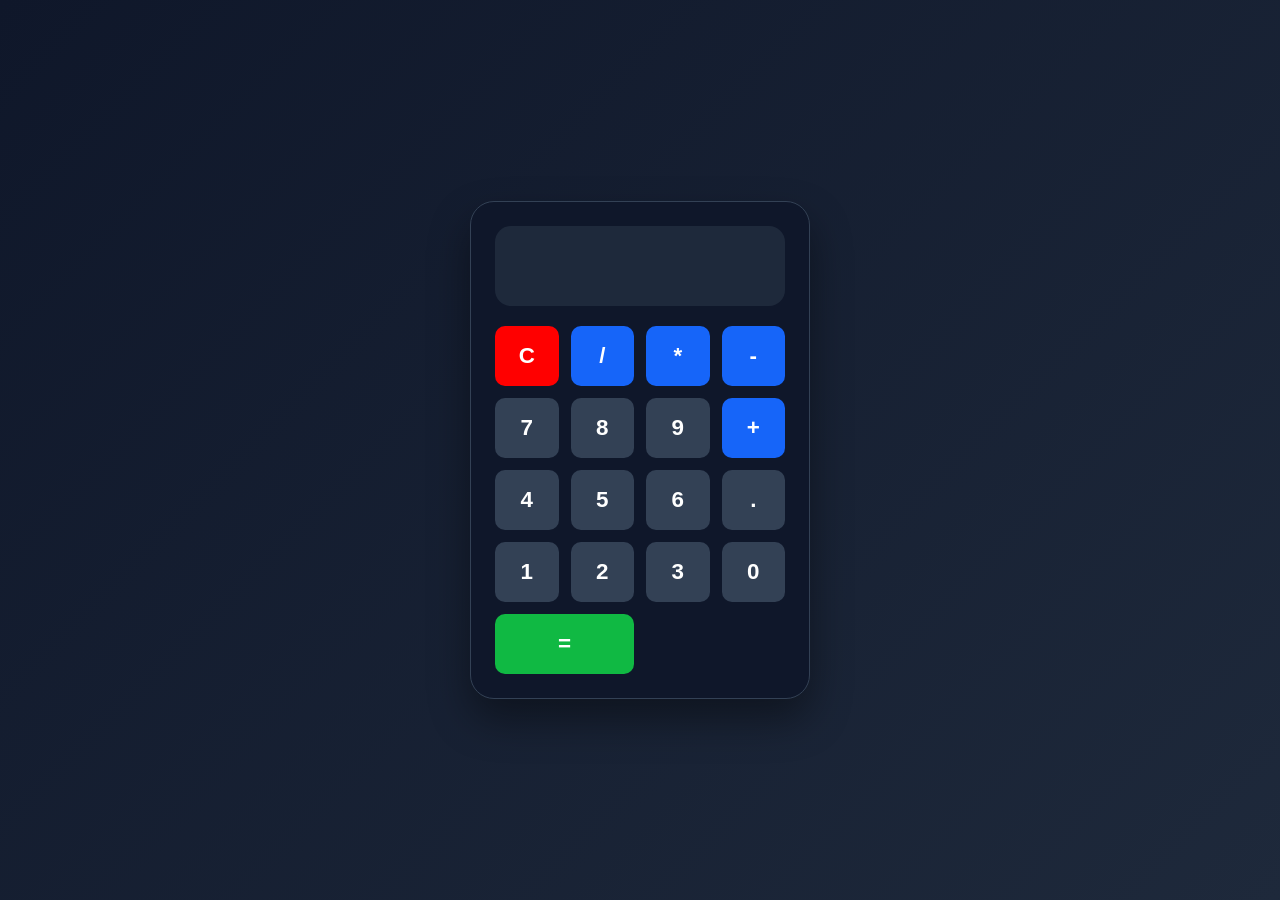
<file: questão-11/index.html>
<!DOCTYPE html>
<html lang="pt-br">
<head>
    <meta charset="UTF-8">
    <meta name="viewport" content="width=device-width, initial-scale=1.0">
    <title>Calculadora Simples</title>
    <link rel="stylesheet" href="style.css">
</head>
<body>

    <div class="calculator">
        <input type="text" class="display" id="display" readonly value="">

        <div class="buttons">
            <button class="clear" onclick="clearDisplay()">C</button>
            <button class="operator" onclick="appendToDisplay('/')">/</button>
            <button class="operator" onclick="appendToDisplay('*')">*</button>
            <button class="operator" onclick="appendToDisplay('-')">-</button>

            <button onclick="appendToDisplay('7')">7</button>
            <button onclick="appendToDisplay('8')">8</button>
            <button onclick="appendToDisplay('9')">9</button>
            <button class="operator" onclick="appendToDisplay('+')">+</button>

            <button onclick="appendToDisplay('4')">4</button>
            <button onclick="appendToDisplay('5')">5</button>
            <button onclick="appendToDisplay('6')">6</button>
            <button onclick="appendToDisplay('.')">.</button>

            <button onclick="appendToDisplay('1')">1</button>
            <button onclick="appendToDisplay('2')">2</button>
            <button onclick="appendToDisplay('3')">3</button>
            
            <button onclick="appendToDisplay('0')">0</button>
            <button class="equal" onclick="calculate()">=</button>
        </div>
    </div>

    <script src="script.js"></script>
</body>
</html>
</file>
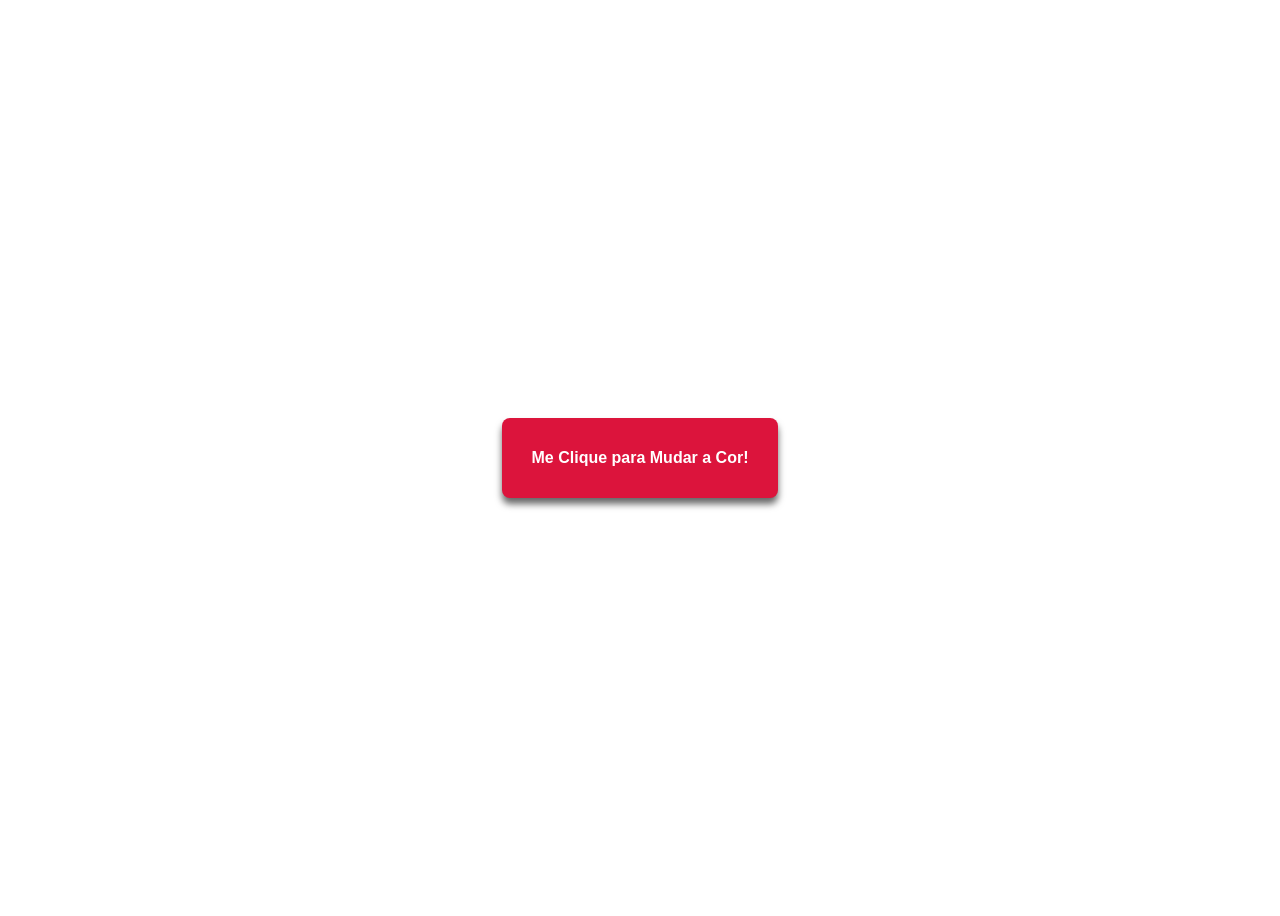
<file: questão-13/index.html>
<!DOCTYPE html>
<html lang="pt-br">
<head>
    <meta charset="UTF-8">
    <title>Troca Cor</title>
    <link rel="stylesheet" href="style.css">
</head>
<body>

    <button onclick="gerarCorAleatoria()"><p>Me Clique para Mudar a Cor!</p></button>

    <script src="script.js"></script>
</body>
</html>
</file>
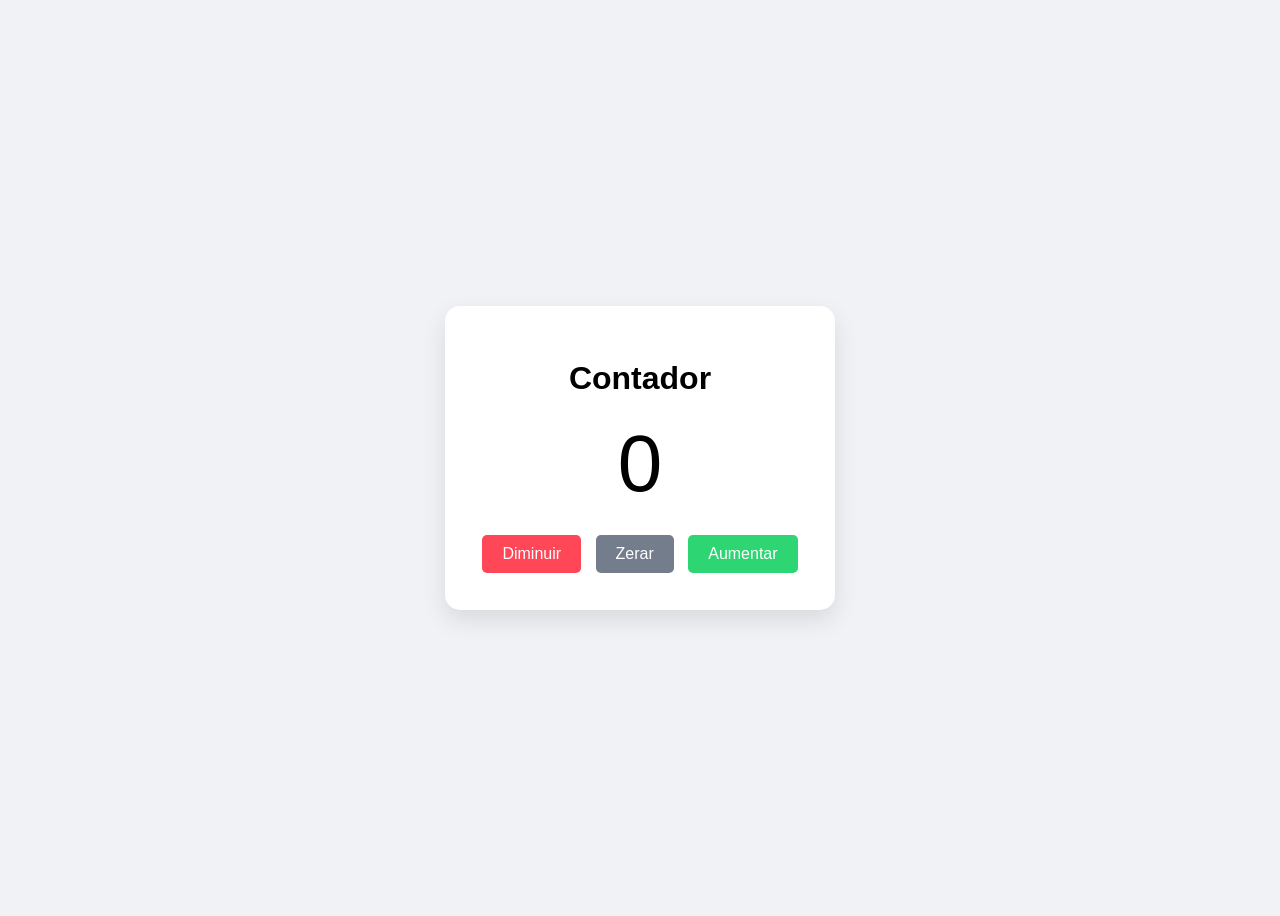
<file: questão-14/index.html>
<!DOCTYPE html>
<html lang="en">
<head>
    <meta charset="UTF-8">
    <meta name="viewport" content="width=device-width, initial-scale=1.0">
    <title>Document</title>
    <link rel="stylesheet" href="style.css">
</head>
<body>
    <div class="container">
        <h1>Contador</h1>
        <span id="display">0</span>
        <div class="botoes">
            <button class="btn-diminuir" onclick="subtrair()">Diminuir</button>
            <button class="btn-zerar" onclick="clearDisplay()">Zerar</button>
            <button class="btn-aumentar" onclick="somar()">Aumentar</button>
        </div>
        <script src="script.js"></script>
</body>
</html>
</file>
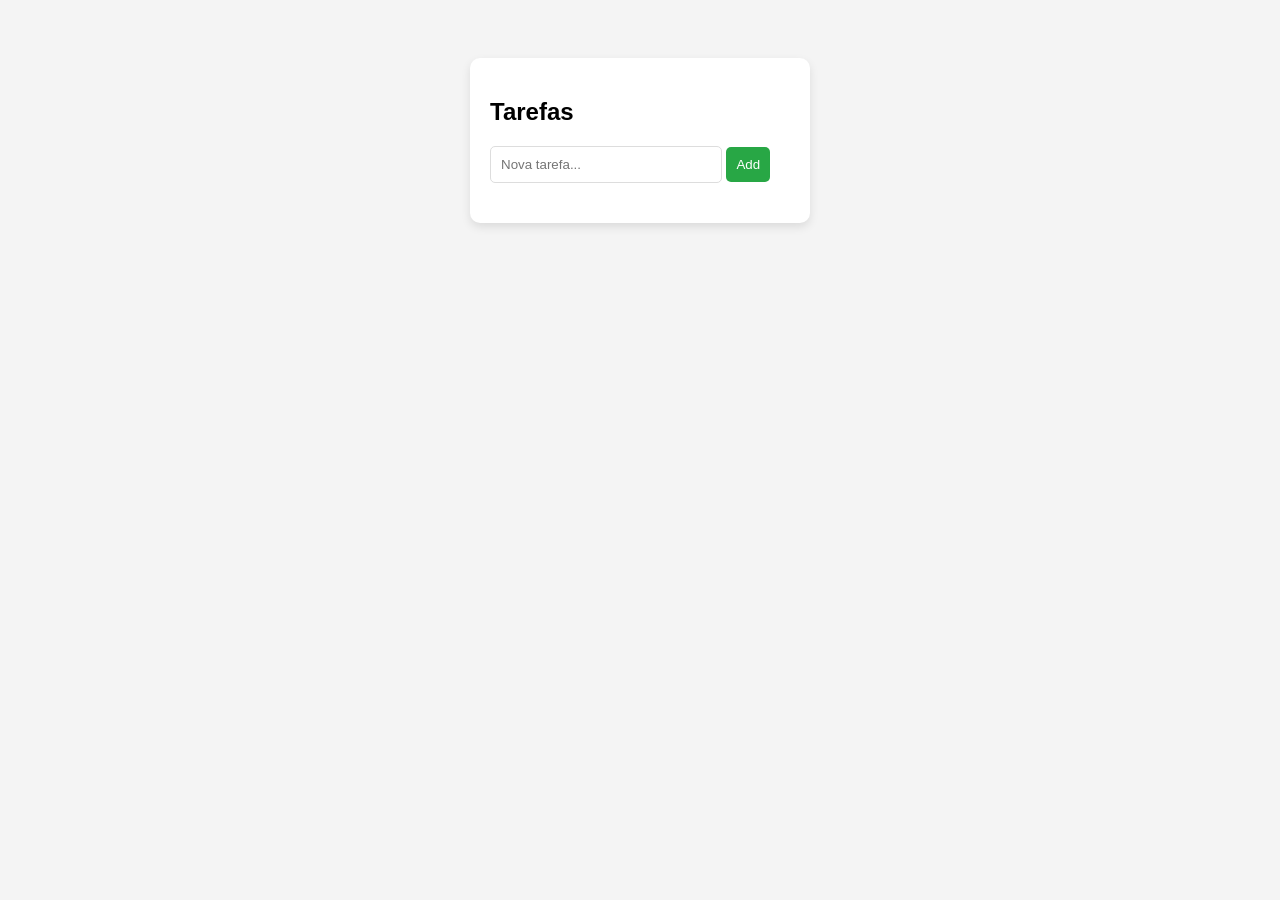
<file: questão-16/index.html>
<!DOCTYPE html>
<html lang="en">
<head>
    <meta charset="UTF-8">
    <meta name="viewport" content="width=device-width, initial-scale=1.0">
    <title>Tarefas</title>
    <link rel="stylesheet" href="style.css">
</head>
<body>
    <div class="container">
    <h2>Tarefas</h2>
    <input type="text" id="tarefaInput" placeholder="Nova tarefa...">
    <button onclick="adicionarTarefa()">Add</button>

    <ul id="listaTarefas">
        </ul>
</div>
</body>
</html>
</file>
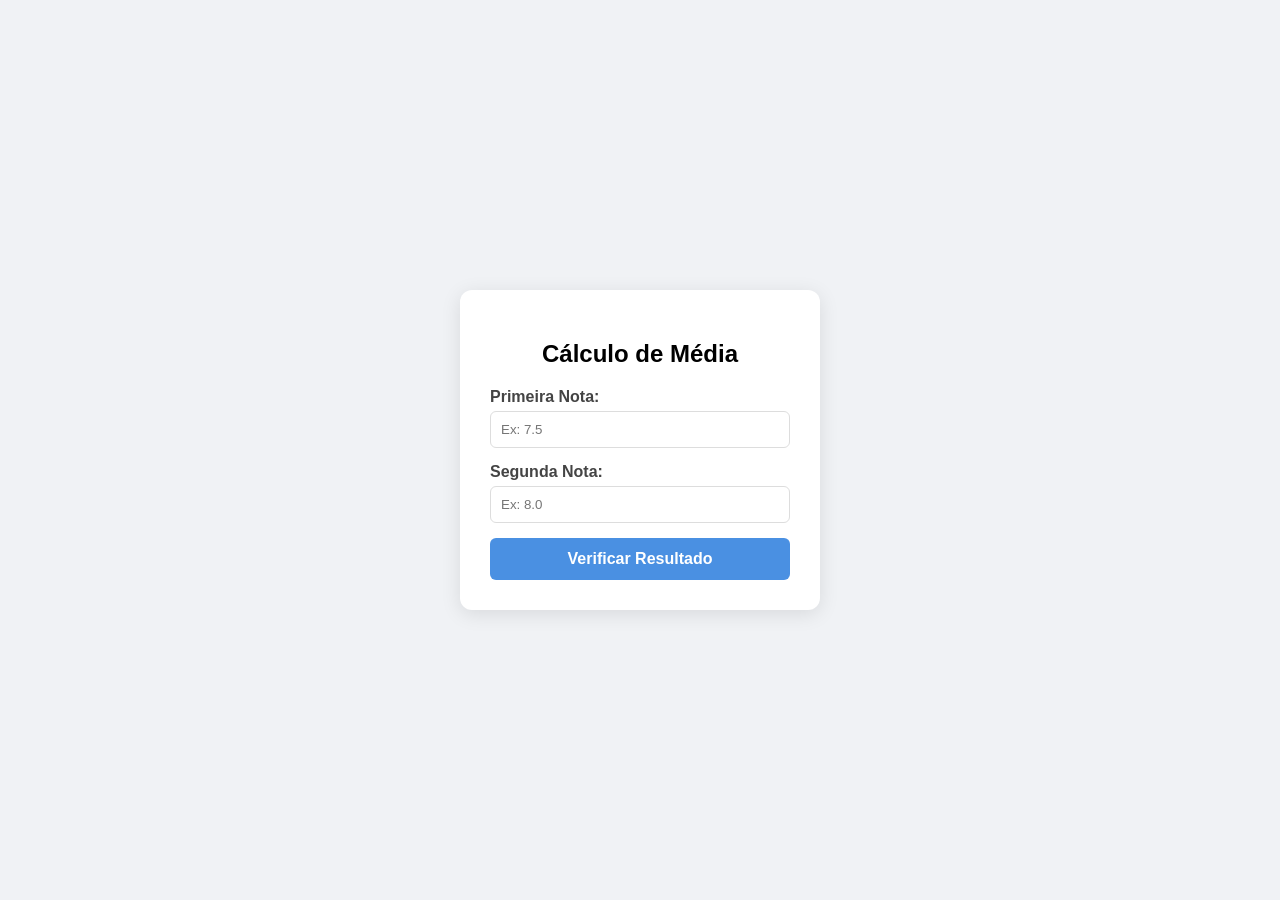
<file: questão-17/index.html>
<!DOCTYPE html>
<html lang="pt-br">
<head>
    <meta charset="UTF-8">
    <meta name="viewport" content="width=device-width, initial-scale=1.0">
    <title>Sistema de Notas</title>
    <link rel="stylesheet" href="style.css">
</head>
<body>

    <div class="card">
        <h2>Cálculo de Média</h2>
        
        <div class="input-group">
            <label for="nota1">Primeira Nota:</label>
            <input type="number" id="nota1" step="0.1" min="0" max="10" placeholder="Ex: 7.5">
        </div>

        <div class="input-group">
            <label for="nota2">Segunda Nota:</label>
            <input type="number" id="nota2" step="0.1" min="0" max="10" placeholder="Ex: 8.0">
        </div>

        <button onclick="calcularMedia()">Verificar Resultado</button>

        <div id="resultado" class="hidden">
            <p id="texto-media"></p>
            <p id="texto-status"></p>
        </div>
    </div>

    <script src="script.js"></script>
</body>
</html>
</file>
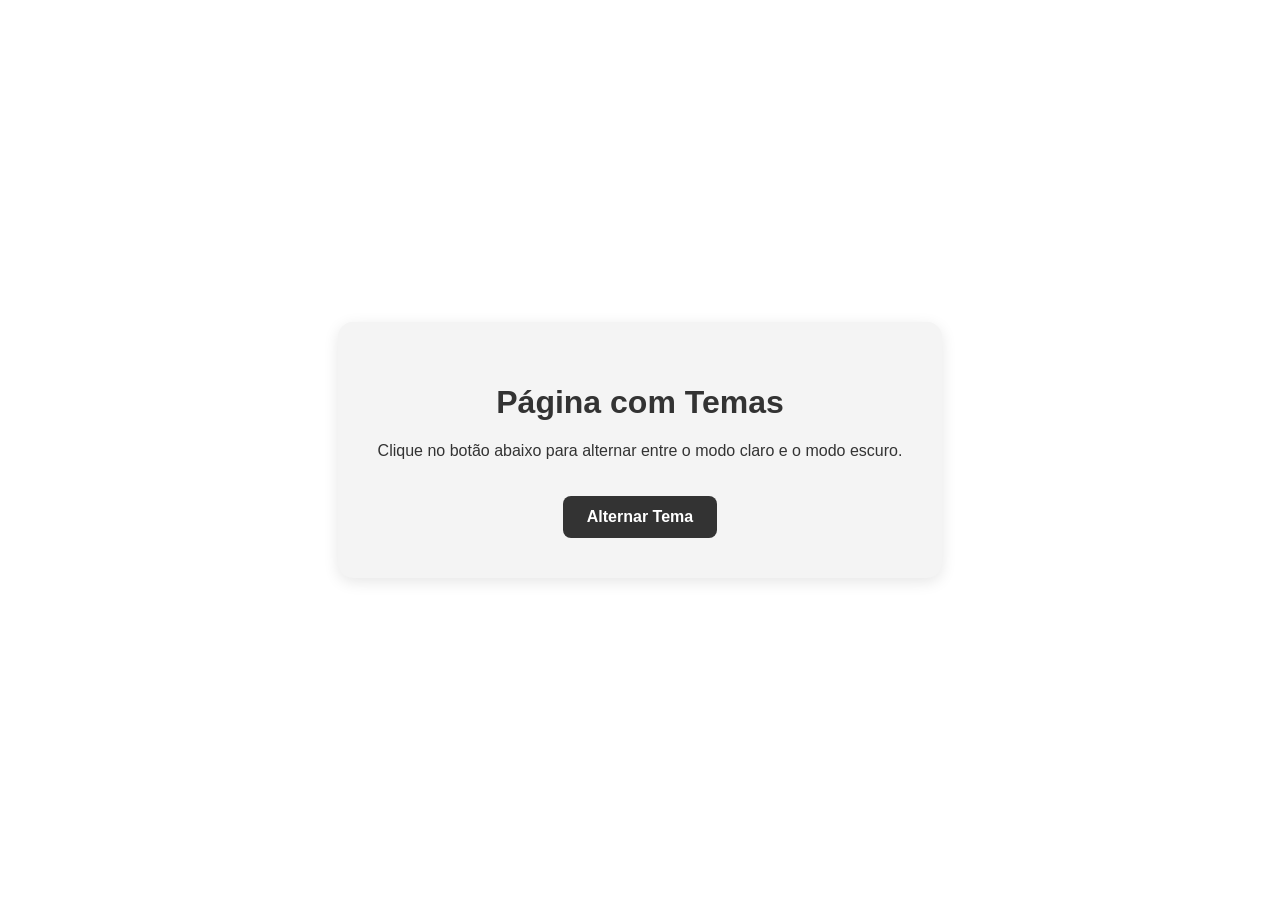
<file: questão-18/index.html>
<!DOCTYPE html>
<html lang="pt-br">
<head>
    <meta charset="UTF-8">
    <meta name="viewport" content="width=device-width, initial-scale=1.0">
    <title>Alternador de Tema</title>
    <link rel="stylesheet" href="style.css">
</head>
<body>

    <div class="container">
        <h1>Página com Temas</h1>
        <p>Clique no botão abaixo para alternar entre o modo claro e o modo escuro.</p>
        <button id="theme-toggle">Alternar Tema</button>
    </div>

    <script src="script.js"></script>
</body>
</html>
</file>
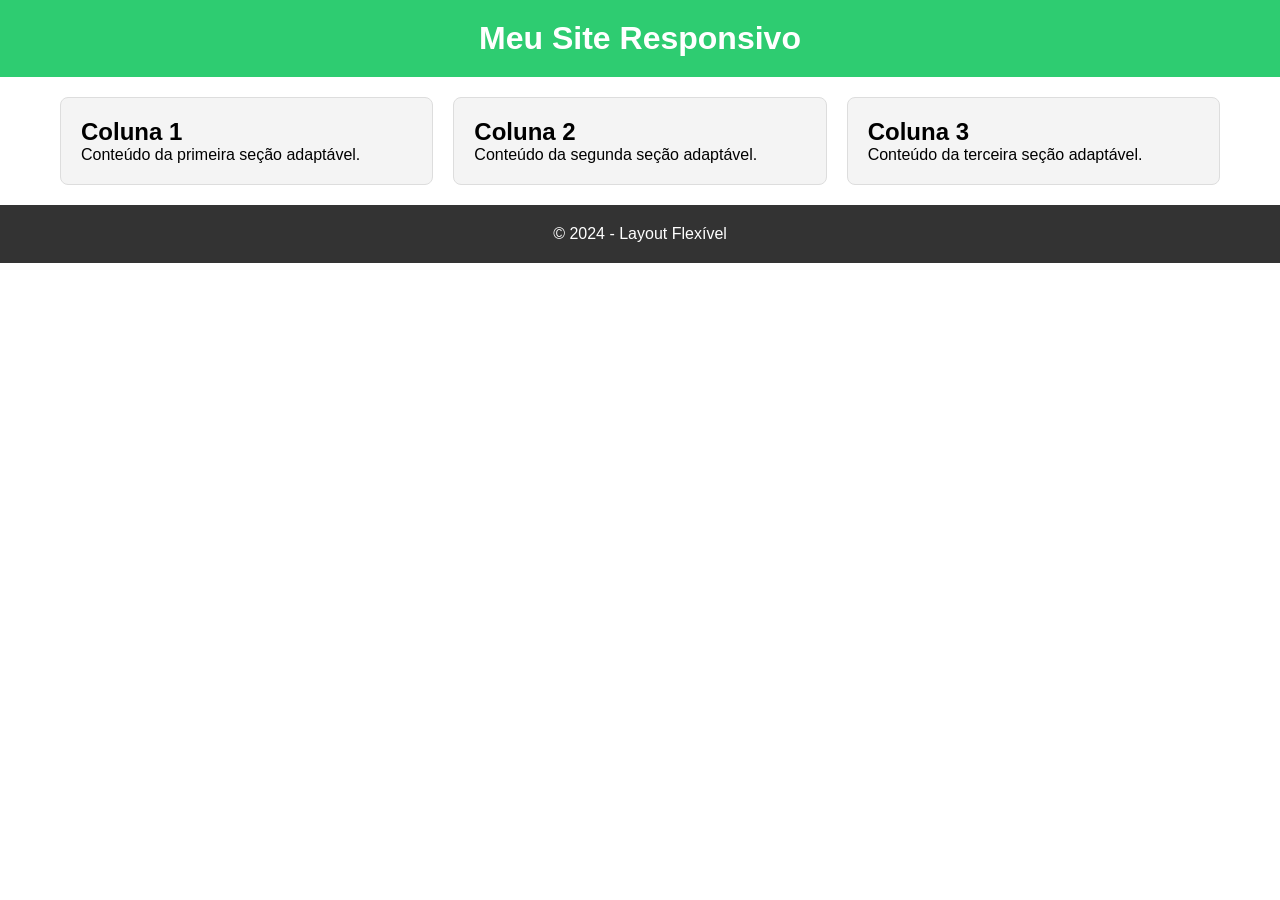
<file: questão-19/index.html>
<!DOCTYPE html>
<html lang="pt-br">
<head>
    <meta charset="UTF-8">
    <meta name="viewport" content="width=device-width, initial-scale=1.0">
    <title>Página Responsiva</title>
    <link rel="stylesheet" href="style.css">
</head>
<body>

    <header>
        <h1>Meu Site Responsivo</h1>
    </header>

    <main class="container">
        <section class="card">
            <h2>Coluna 1</h2>
            <p>Conteúdo da primeira seção adaptável.</p>
        </section>
        <section class="card">
            <h2>Coluna 2</h2>
            <p>Conteúdo da segunda seção adaptável.</p>
        </section>
        <section class="card">
            <h2>Coluna 3</h2>
            <p>Conteúdo da terceira seção adaptável.</p>
        </section>
    </main>

    <footer>
        <p>&copy; 2024 - Layout Flexível</p>
    </footer>

</body>
</html>
</file>
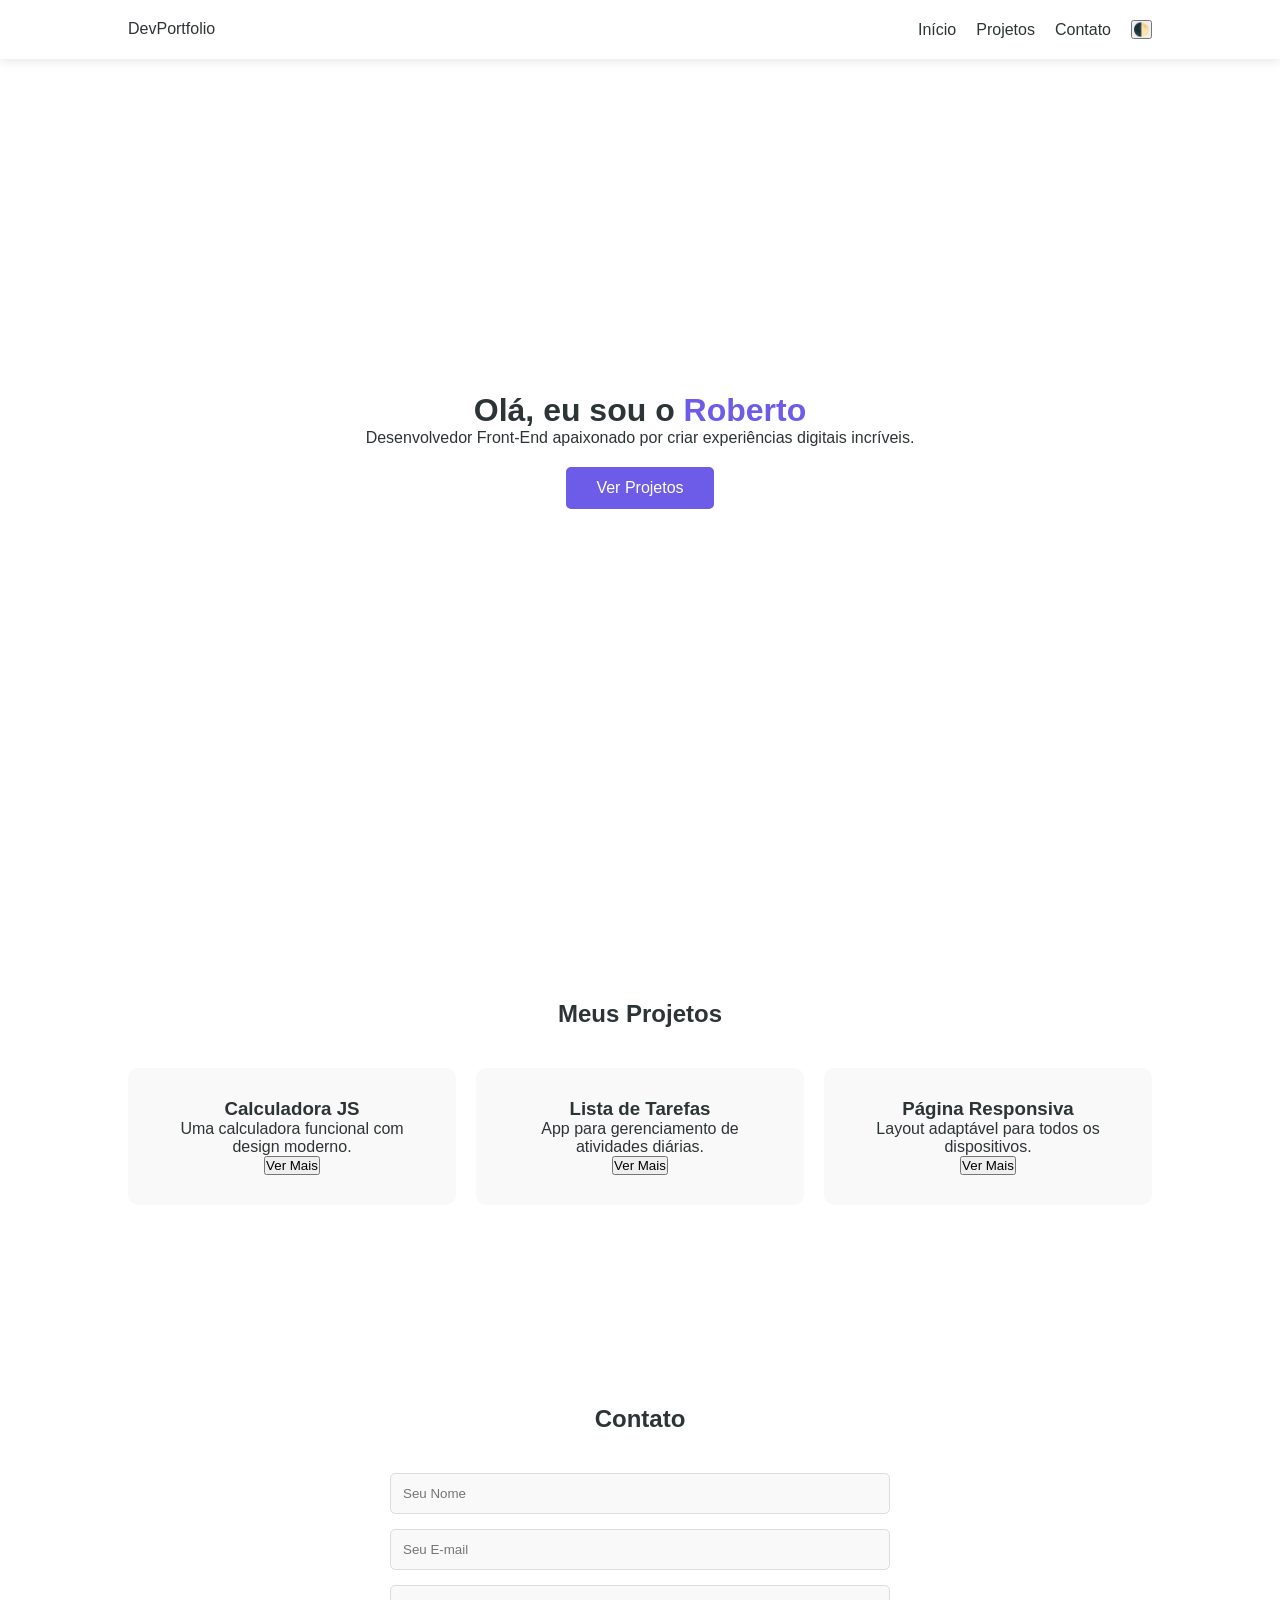
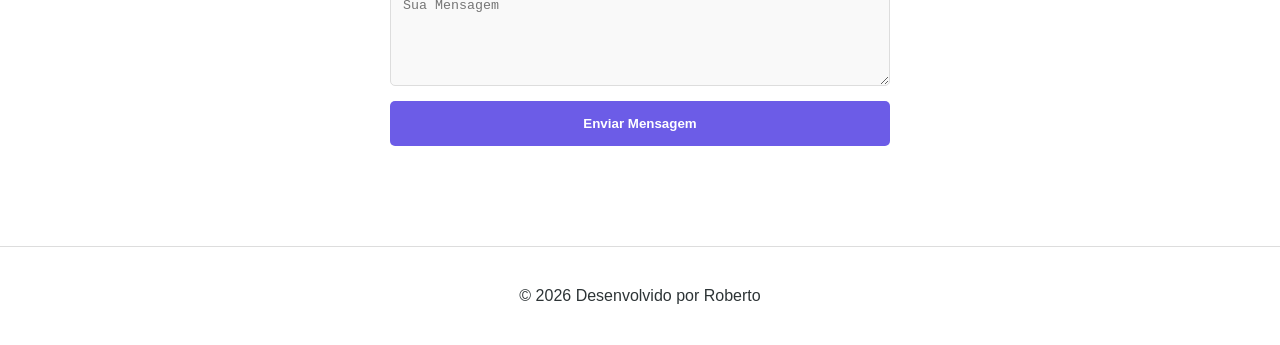
<file: questão-20/index.html>
<!DOCTYPE html>
<html lang="pt-br">
<head>
    <meta charset="UTF-8">
    <meta name="viewport" content="width=device-width, initial-scale=1.0">
    <title>Meu Portfólio | Desenvolvedor</title>
    <link rel="stylesheet" href="style.css">
</head>
<body>

    <nav class="navbar">
        <div class="logo">DevPortfolio</div>
        <ul class="nav-links">
            <li><a href="#home">Início</a></li>
            <li><a href="#projetos">Projetos</a></li>
            <li><a href="#contato">Contato</a></li>
            <li><button id="theme-btn">🌓</button></li>
        </ul>
    </nav>

    <header id="home" class="hero">
        <div class="hero-content">
            <h1>Olá, eu sou o <span class="highlight">Roberto</span></h1>
            <p>Desenvolvedor Front-End apaixonado por criar experiências digitais incríveis.</p>
            <a href="#projetos" class="btn-main">Ver Projetos</a>
        </div>
    </header>

    <section id="projetos" class="section">
        <h2>Meus Projetos</h2>
        <div class="grid-projetos">
            <div class="card">
                <h3>Calculadora JS</h3>
                <p>Uma calculadora funcional com design moderno.</p>
                <button class="btn-card">Ver Mais</button>
            </div>
            <div class="card">
                <h3>Lista de Tarefas</h3>
                <p>App para gerenciamento de atividades diárias.</p>
                <button class="btn-card">Ver Mais</button>
            </div>
            <div class="card">
                <h3>Página Responsiva</h3>
                <p>Layout adaptável para todos os dispositivos.</p>
                <button class="btn-card">Ver Mais</button>
            </div>
        </div>
    </section>

    <section id="contato" class="section bg-alt">
        <h2>Contato</h2>
        <form id="form-contato">
            <input type="text" id="nome" placeholder="Seu Nome" required>
            <input type="email" id="email" placeholder="Seu E-mail" required>
            <textarea id="mensagem" placeholder="Sua Mensagem" rows="5" required></textarea>
            <button type="submit">Enviar Mensagem</button>
        </form>
    </section>

    <footer>
        <p>&copy; 2026 Desenvolvido por Roberto</p>
    </footer>

    <script src="script.js"></script>
</body>
</html>
</file>
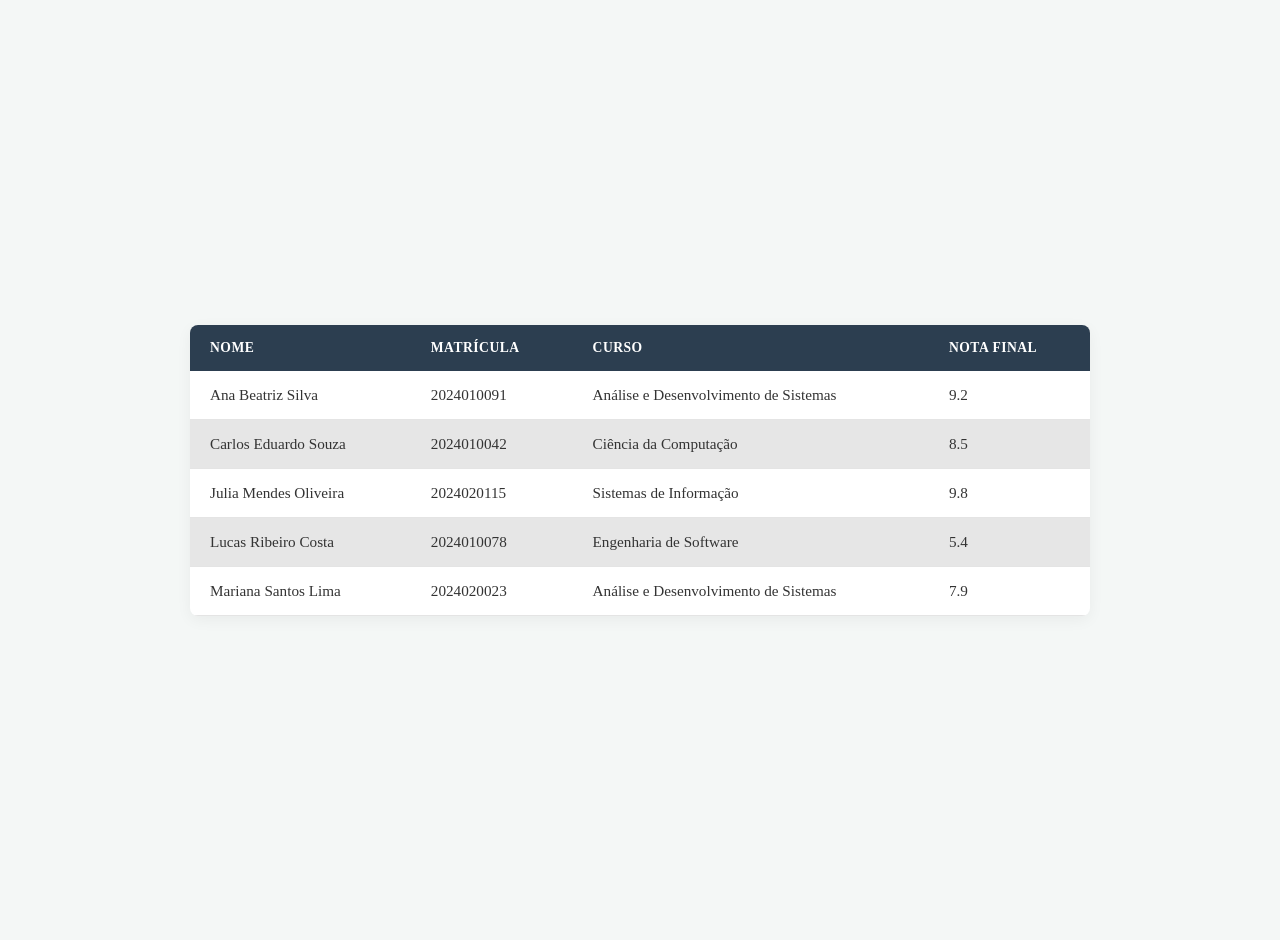
<file: questão-9e10/index.html>
<!DOCTYPE html>
<html lang="pt-br">
<head>
    <meta charset="UTF-8">
    <meta name="viewport" content="width=device-width, initial-scale=1.0">
    <title>Lista de Alunos</title>
    <link rel="stylesheet" href="style.css">
</head>
<body>

    <div class="table-container">
        <table>
            <thead>
                <tr>
                    <th>Nome</th>
                    <th>Matrícula</th>
                    <th>Curso</th>
                    <th>Nota Final</th>
                </tr>
            </thead>
            <tbody>
                <tr>
                    <td>Ana Beatriz Silva</td>
                    <td>2024010091</td>
                    <td>Análise e Desenvolvimento de Sistemas</td>
                    <td class="nota">9.2</td>
                </tr>
                <tr>
                    <td>Carlos Eduardo Souza</td>
                    <td>2024010042</td>
                    <td>Ciência da Computação</td>
                    <td class="nota">8.5</td>
                </tr>
                <tr>
                    <td>Julia Mendes Oliveira</td>
                    <td>2024020115</td>
                    <td>Sistemas de Informação</td>
                    <td class="nota">9.8</td>
                </tr>
                <tr>
                    <td>Lucas Ribeiro Costa</td>
                    <td>2024010078</td>
                    <td>Engenharia de Software</td>
                    <td class="nota reprovado">5.4</td>
                </tr>
                <tr>
                    <td>Mariana Santos Lima</td>
                    <td>2024020023</td>
                    <td>Análise e Desenvolvimento de Sistemas</td>
                    <td class="nota">7.9</td>
                </tr>
            </tbody>
        </table>
    </div>

</body>
</html>
</file>
<file: questão-11/style.css>
* {
            margin: 0;
            padding: 0;
            box-sizing: border-box;
            font-family: 'Segoe UI', Tahoma, Geneva, Verdana, sans-serif;
        }

        body {
            background: linear-gradient(135deg, #0f172a 0%, #1e293b 100%);
            min-height: 100vh;
            display: flex;
            justify-content: center;
            align-items: center;
            padding: 20px;
        }

        .calculator {
            background-color: #0f172a;
            border: 1px solid #334155;
            border-radius: 24px;
            padding: 24px;
            width: 100%;
            max-width: 340px;
            box-shadow: 0 20px 40px rgba(0, 0, 0, 0.4);
        }

        .display {
            width: 100%;
            height: 80px;
            background-color: #1e293b;
            border: none;
            border-radius: 16px;
            margin-bottom: 20px;
            padding: 15px;
            color: #ffffff;
            font-size: 2.2rem;
            text-align: right;
            outline: none;
            pointer-events: none;
        }

        .buttons {
            display: grid;
            grid-template-columns: repeat(4, 1fr);
            gap: 12px;
        }

        button {
            height: 60px;
            border: none;
            border-radius: 10px; 
            font-size: 1.4rem;
            font-weight: 600;
            cursor: pointer;
            transition: all 0.2s ease;
            color: #ffffff;
            background-color: #334155;
        }

        button:active {
            transform: scale(0.95);
        }

        button:hover {
            filter: brightness(1.2);
        }

        button.operator {
            background-color: #1665f9;
        }

        button.clear {
            background-color: #ff0000; 
            color: #ffffff;
        }

        button.equal {
            background-color: #10b943;
            grid-column: span 2;
            border-radius: 10px; 
        }
</file>
<file: questão-13/style.css>
body {
            display: flex;
            justify-content: center;
            align-items: center;
            height: 100vh;
        }

        button {
            background-color: crimson;
            padding: 15px 30px;
            font-size: 1rem;
            cursor: pointer;
            border-radius: 8px;
            border: none;
            box-shadow: 0 6px 7px rgba(0,0,0,0.6);
        }

        button p {
            font-weight: bold;
            color: rgb(255, 255, 255);
        }
</file>
<file: questão-14/style.css>
body {
            font-family: Arial, sans-serif;
            display: flex;
            flex-direction: column;
            align-items: center;
            justify-content: center;
            height: 100vh;
            background-color: #f0f2f5;
        }

        .container {
            text-align: center;
            background: white;
            padding: 2rem;
            border-radius: 15px;
            box-shadow: 0 10px 25px rgba(0,0,0,0.1);
        }

        #display {
            font-size: 5rem;
            margin: 20px 0;
            display: block;
        }

        button {
            padding: 10px 20px;
            font-size: 1rem;
            margin: 5px;
            cursor: pointer;
            border: none;
            border-radius: 5px;
            transition: opacity 0.2s;
        }
        
        button:hover { opacity: 0.8; }
        .btn-diminuir { background-color: #ff4757; color: white; }
        .btn-zerar { background-color: #747d8c; color: white; }
        .btn-aumentar { background-color: #2ed573; color: white; }
</file>
<file: questão-16/style.css>
body { 
    font-family: sans-serif; 
    background-color: #f4f4f4; 
    display: flex; 
    justify-content: center; 
    padding: 50px; 
}
.container { 
    background: white; 
    padding: 20px; 
    border-radius: 10px; 
    box-shadow: 0 4px 10px rgba(0,0,0,0.1); 
    width: 300px; 
}

input { 
    padding: 10px; 
    width: 70%; 
    border: 1px solid #ddd; 
    border-radius: 5px; 
}

button { 
    padding: 10px; 
    cursor: pointer; 
    background: #28a745; 
    color: white; 
    border: none; 
    border-radius: 5px; 
}

ul { 
    list-style: none; 
    padding: 0; 
    margin-top: 20px; 
}

li { 
    background: #eee; 
    margin-bottom: 5px; 
    padding: 10px; 
    border-radius: 5px; 
    display: flex; 
    justify-content: space-between; 
}
</file>
<file: questão-17/style.css>
body {
    font-family: 'Segoe UI', sans-serif;
    background-color: #f0f2f5;
    display: flex;
    justify-content: center;
    align-items: center;
    height: 100vh;
    margin: 0;
}

.card {
    background: white;
    padding: 30px;
    border-radius: 12px;
    box-shadow: 0 4px 20px rgba(0,0,0,0.1);
    width: 300px;
    text-align: center;
}

.input-group {
    text-align: left;
    margin-bottom: 15px;
}

label {
    display: block;
    margin-bottom: 5px;
    font-weight: bold;
    color: #444;
}

input {
    width: 100%;
    padding: 10px;
    border: 1px solid #ddd;
    border-radius: 6px;
    box-sizing: border-box;
}

button {
    width: 100%;
    padding: 12px;
    background-color: #4a90e2;
    color: white;
    border: none;
    border-radius: 6px;
    cursor: pointer;
    font-size: 1rem;
    font-weight: bold;
    transition: background 0.3s;
}

button:hover {
    background-color: #357abd;
}

#resultado {
    margin-top: 20px;
    padding: 15px;
    border-radius: 6px;
    background-color: #f9f9f9;
}

.hidden {
    display: none;
}

.aprovado {
    color: #27ae60;
    font-weight: bold;
}

.reprovado {
    color: #e74c3c;
    font-weight: bold;
}
</file>
<file: questão-18/style.css>
:root {
    --bg-color: #ffffff;
    --text-color: #333333;
    --card-bg: #f4f4f4;
    --btn-bg: #333333;
    --btn-text: #ffffff;
}

[data-theme="dark"] {
    --bg-color: #1a1a1a;
    --text-color: #f4f4f4;
    --card-bg: #2d2d2d;
    --btn-bg: #f4f4f4;
    --btn-text: #1a1a1a;
}

body {
    background-color: var(--bg-color);
    color: var(--text-color);
    font-family: 'Segoe UI', sans-serif;
    display: flex;
    justify-content: center;
    align-items: center;
    height: 100vh;
    margin: 0;
    transition: background-color 0.3s, color 0.3s;
}

.container {
    background-color: var(--card-bg);
    padding: 40px;
    border-radius: 15px;
    text-align: center;
    box-shadow: 0 4px 15px rgba(0,0,0,0.1);
}

button {
    background-color: var(--btn-bg);
    color: var(--btn-text);
    border: none;
    padding: 12px 24px;
    border-radius: 8px;
    cursor: pointer;
    font-size: 1rem;
    font-weight: bold;
    margin-top: 20px;
    transition: 0.3s;
}
</file>
<file: questão-19/style.css>
* {
    margin: 0;
    padding: 0;
    box-sizing: border-box;
    font-family: Arial, sans-serif;
}

header, footer {
    background-color: #333;
    color: white;
    text-align: center;
    padding: 20px;
}

.container {
    display: flex;
    flex-wrap: wrap;
    padding: 20px;
    gap: 20px;
}

.card {
    background-color: #f4f4f4;
    padding: 20px;
    border: 1px solid #ddd;
    border-radius: 8px;
    flex: 1 1 100%;
}

@media (min-width: 600px) {
    .card {
        flex: 1 1 calc(50% - 20px);
    }
    header {
        background-color: #4a90e2;
    }
}

@media (min-width: 1024px) {
    .container {
        max-width: 1200px;
        margin: 0 auto;
    }
    .card {
        flex: 1 1 calc(33.33% - 20px);
    }
    header {
        background-color: #2ecc71;
    }
}
</file>
<file: questão-20/style.css>
:root {
    --primary: #6c5ce7;
    --bg: #ffffff;
    --text: #2d3436;
    --card-bg: #f9f9f9;
}

[data-theme="dark"] {
    --bg: #1a1a1a;
    --text: #f4f4f4;
    --card-bg: #2d2d2d;
}

* {
    margin: 0;
    padding: 0;
    box-sizing: border-box;
    scroll-behavior: smooth;
}

body {
    background-color: var(--bg);
    color: var(--text);
    font-family: 'Segoe UI', sans-serif;
    transition: 0.3s;
}

.navbar {
    display: flex;
    justify-content: space-between;
    padding: 20px 10%;
    background: var(--bg);
    position: fixed;
    width: 100%;
    top: 0;
    box-shadow: 0 2px 10px rgba(0,0,0,0.1);
    z-index: 1000;
}

.nav-links {
    display: flex;
    list-style: none;
    align-items: center;
    gap: 20px;
}

.nav-links a {
    text-decoration: none;
    color: var(--text);
    font-weight: 500;
}

.hero {
    height: 100vh;
    display: flex;
    align-items: center;
    justify-content: center;
    text-align: center;
    padding: 0 20px;
}

.highlight { color: var(--primary); }

.btn-main {
    display: inline-block;
    margin-top: 20px;
    padding: 12px 30px;
    background: var(--primary);
    color: white;
    text-decoration: none;
    border-radius: 5px;
}

.section { padding: 100px 10%; text-align: center; }

.grid-projetos {
    display: grid;
    grid-template-columns: repeat(auto-fit, minmax(250px, 1fr));
    gap: 20px;
    margin-top: 40px;
}

.card {
    background: var(--card-bg);
    padding: 30px;
    border-radius: 10px;
    transition: transform 0.3s;
}

.card:hover { transform: translateY(-10px); }

form {
    max-width: 500px;
    margin: 40px auto 0;
    display: flex;
    flex-direction: column;
    gap: 15px;
}

input, textarea {
    padding: 12px;
    border: 1px solid #ddd;
    border-radius: 5px;
    background: var(--card-bg);
    color: var(--text);
}

button[type="submit"] {
    background: var(--primary);
    color: white;
    border: none;
    padding: 15px;
    cursor: pointer;
    border-radius: 5px;
    font-weight: bold;
}

footer { padding: 40px; text-align: center; border-top: 1px solid #ddd; }
</file>
<file: questão-9e10/style.css>
body {
            background-color: #f4f7f6;
            color: #333;
            display: flex;
            justify-content: center;
            align-items: center;
            min-height: 100vh;
            margin: 0;
            padding: 20px;
        }

        .table-container {
            width: 100%;
            max-width: 900px;
            background-color: #ffffff;
            border-radius: 8px;
            overflow: hidden;
            box-shadow: 0 4px 15px rgba(0, 0, 0, 0.05);
        }

        table {
            width: 100%;
            border-collapse: collapse;
            text-align: left;
        }

        thead {
            background-color: #2c3e50;
            color: #ffffff;
        }

        th {
            padding: 15px 20px;
            font-weight: 600;
            text-transform: uppercase;
            font-size: 0.85rem;
            letter-spacing: 0.5px;
        }

        td {
            padding: 15px 20px;
            border-bottom: 1px solid #e4e4e4;
            font-size: 0.95rem;
        }

        tbody tr:nth-child(even) {
            background-color: #e6e6e6;
        }

        tbody tr:hover {
            background-color: #f1f3f5;
        }
</file>
